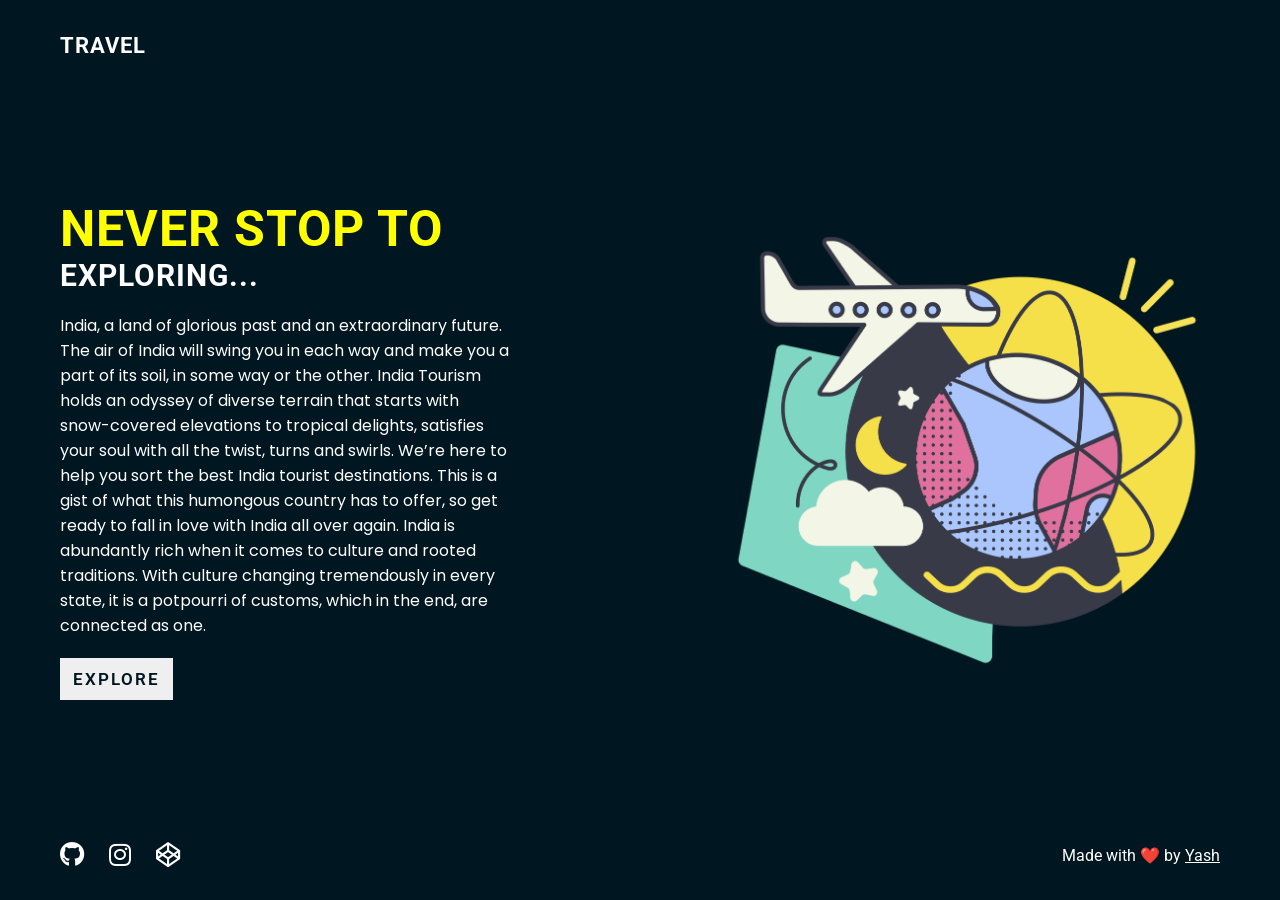
<file: index.html>
<!DOCTYPE html>
<html lang="en">

<head>
    <meta charset="UTF-8">
    <meta http-equiv="X-UA-Compatible" content="IE=edge">
    <meta name="viewport" content="width=device-width, initial-scale=1.0">

    <!-- link css  -->
    <link rel="stylesheet" href="./style.css">

    <!-- link font  -->
    <link rel="stylesheet" href="https://use.fontawesome.com/releases/v5.15.4/css/all.css"
        integrity="sha384-DyZ88mC6Up2uqS4h/KRgHuoeGwBcD4Ng9SiP4dIRy0EXTlnuz47vAwmeGwVChigm" crossorigin="anonymous">

    <title>Travel Video Landing Page</title>
</head>

<body>
        <!-- >>>>>>>>>>>>>>> N A V <<<<<<<<<<<<<<<   -->

            <nav class="flex-r container">
                <h1 class="nav-logo">Travel</h1>
                <div class="flex-r ham"></div>
                <div class="flex-c menu">
                      <a href="index.html">Home</a>
                      <a href="places.html">Places</a>
                      <a href="contact.html">Contact</a>
                </div>
            </nav>

                
            <!-- >>>>>>>>>>>>>>> M A I N <<<<<<<<<<<<<<<   -->

            <main class="flex-r container">
                <div class="flex-c main-text">
                    <h1 class="lg-head">Never Stop to</h1>
                    <h2 class="m-head">Exploring... </h2>
                    <p class="para">
                        India, a land of glorious past and an extraordinary future. The air of India will swing you in each way and make you a part of its soil, in some way or the other. India Tourism holds an odyssey of diverse terrain that starts with snow-covered elevations to tropical delights, satisfies your soul with all the twist, turns and swirls. We’re here to help you sort the best India tourist destinations. This is a gist of what this humongous country has to offer, so get ready to fall in love with India all over again. India is abundantly rich when it comes to culture and rooted traditions. With culture changing tremendously in every state, it is a potpourri of customs, which in the end, are connected as one.
                    </p>
                    <a href="places.html">
                    <button class="btn">Explore</button></a>
                </div>

                <div class="flex-r main-img">
                    <img src="./img/hero-img.png" alt="">
                </div>
            </main>

        <!-- >>>>>>>>>>>>>>> F O O T E R <<<<<<<<<<<<<<<   -->

        <footer class="flex-c container">
            <div class="flex-r social-link">
                <a href="#" target="_blank"><i class="fab fa-github"></i></a>
                <a href="#" target="_blank"><i class="fab fa-instagram"></i></a>
                <a href="#" target="_blank"><i class="fab fa-codepen"></i></a>
            </div>
            <div class="dev-info">
                <span>Made with ❤️ by</span>
                <a href="#" target="_blank">Yash</a>
            </div>
        </footer>

    <!-- link app.js  -->
    <script src="./app.js"></script>
</body>

</html>
</file>
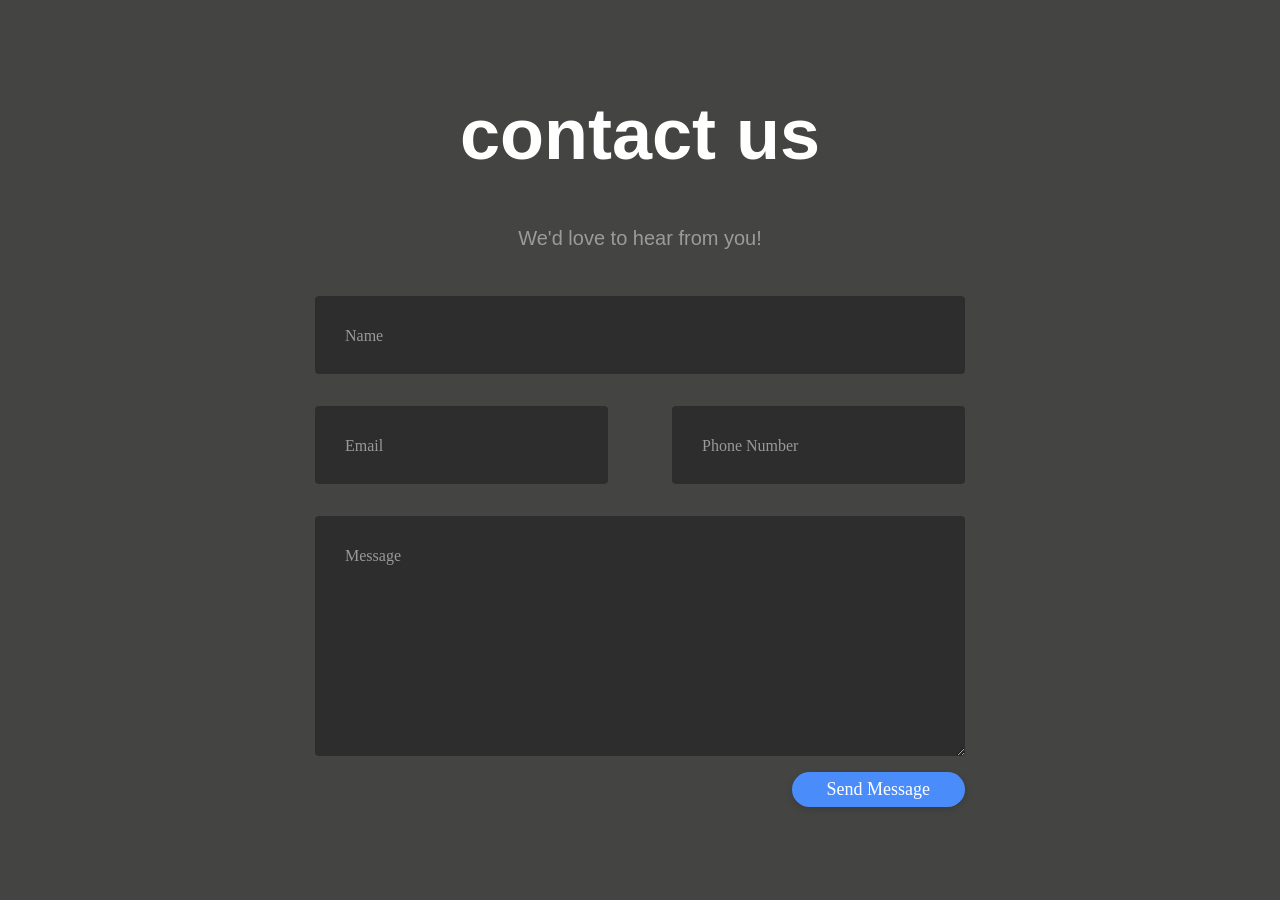
<file: contact.html>
<head>
    <link rel="stylesheet" href="./contact.css">
 
    
</head>
<body>
<div class="container">
	<div class="row">
			<h1>contact us</h1>
	</div>
	<div class="row">
			<h4 style="text-align:center">We'd love to hear from you!</h4>
	</div>
	<div class="row input-container">
			<div class="col-xs-12">
				<div class="styled-input wide">
					<input type="text" required />
					<label>Name</label> 
				</div>
			</div>
			<div class="col-md-6 col-sm-12">
				<div class="styled-input">
					<input type="text" required />
					<label>Email</label> 
				</div>
			</div>
			<div class="col-md-6 col-sm-12">
				<div class="styled-input" style="float:right;">
					<input type="text" required />
					<label>Phone Number</label> 
				</div>
			</div>
			<div class="col-xs-12">
				<div class="styled-input wide">
					<textarea required></textarea>
					<label>Message</label>
				</div>
			</div>
			<div class="col-xs-12">
				<div class="btn-lrg submit-btn">Send Message</div>
			</div>
	</div>
</div>
</body>
</file>
<file: style.css>
@import url('https://fonts.googleapis.com/css2?family=Poppins&family=Roboto:wght@300;400&display=swap');

*{
    margin: 0px; padding: 0px;
    box-sizing: border-box;
    font-family: 'Roboto', sans-serif;
}


body{
    width: 100%;
    background-color: #001721;
    overflow-x: hidden;
}

.flex-r{
    display: flex;
    justify-content: center;
    align-items: center;
    flex-direction: row;
}

.flex-c{
    display: flex;
    justify-content: center;
    align-items: center;
    flex-direction: column;
}

.container{
    width: 100%;
    padding: 10px 10px;
    background-color: #001721;
    color: #fff;
}

nav{
    justify-content: space-between !important;
    width: 100%;
    height: 10vh;
    position: relative;
}

.nav-logo{
    text-transform: uppercase;
    letter-spacing: 1px;
    font-size: 19px;
}

.ham{
    background: url(https://i.ibb.co/HrfVRcx/menu.png);
    width: 25px;
    height: 20px;
    background-position: center;
    background-size: cover;
    background-repeat: no-repeat;
    cursor: pointer;
}

.ham.active{
  background: url(https://i.ibb.co/rt3HybH/close.png);
  background-repeat: no-repeat;
  background-size: 25px;
  background-position: center;
  cursor: pointer;
}

.menu{
    position: absolute;
    top: 10vh;
    border-radius: 10px;
    right: auto;
    width: 90%;
    height: 79vh;
    padding: 30px;
    background-color: white;
    gap: 15px 0px;
    transform: translateX(120%);
    opacity: 0;
    transition: all 0.3s cubic-bezier(1, -0.01, 0, 1.36);
}
.menu.on{
    opacity: 1;
    transform: translateX(0%);
}

.menu a{
    text-decoration: none;
    color: #001721;
    font-size: 35px;
    transition: all 0.2s linear;
}
.menu a:hover{
    transform: translateX(10px);
}


 /* >>>>>>>>>>>>> M A I N <<<<<<<<<<<<<<<  */

main{
    width: 100%;
    height: 80vh;
}

.main-img{
    display: none;
}
.main-img img{
    width: 300px;
}

.lg-head{
    font-size: 28px;
    font-family: 'Roboto', sans-serif;
    letter-spacing: 1px;
    text-transform: uppercase;
    color: yellow;
}
.m-head{
    font-size: 19px;
    font-family: 'Roboto', sans-serif;
    letter-spacing: 1px;
    text-transform: uppercase;
}
.para{
    font-size: 16px;
    margin: 20px 0px;
    text-align: center;
    font-family: 'Poppins', sans-serif;
    max-width: 450px;
}

.btn{
    border: none;
    outline: none;
    padding: 10px 12px;
    font-size: 17px;
    text-transform: uppercase;
    letter-spacing: 2px;
    font-weight: 600;
    cursor: pointer;
    color: #001721;
    border: 1px solid transparent;
    transition: all 0.14s linear;
}


.btn:hover{
    background-color: transparent;
    color: #fff;
    border: 1px solid #fff;
    font-weight: 500;
}


 /* >>>>>>>>>>>>> F O O T E R  <<<<<<<<<<<<<<<  */

footer{
    gap: 10px 0px;
    height: 10vh;
}

.social-link{
    gap: 0px 25px;
}
.social-link a i{
    color: #fff;
    font-size: 25px;
    transition: all 0.2s linear;
}

.social-link a i:hover{
    transform: translateY(-7px);
}

.dev-info a{
    color: #fff;
}




/* >>>>>>>>>>>>> M E D I A  <<<<<<<<<<<<<<<  */

@media (min-width:448px){
    .container{
        padding: 10px 30px;
    }
    
    .lg-head{
        font-size: 40px;
    }
    .m-head{
        font-size: 28px;
    }
}

@media (min-width:600px){
    .container{
        padding: 10px 50px;
    }
    .nav-logo{
        font-size: 22px;
    }
    main{
        justify-content: flex-start !important;
    }
    .main-text{
        align-items: flex-start;
    }
    .lg-head{
        font-size: 45px;
    }
    .m-head{
        font-size: 30px;
    }
    .para{
        text-align: left;
        max-width: 330px;
    }
    footer{
        flex-direction: row !important;
        justify-content: space-between !important;
    }
}

@media (min-width:760px){
    main{
        justify-content: space-between !important;
    }
    .main-img{
        display: flex;
    }
    .main-img img{
        width: 300px;
    }
    .lg-head{
        font-size: 45px;
    }
    .m-head{
        font-size: 30px;
    }
    .para{
        max-width: 450px;
    }
}

@media (min-width:960px){
    .container{
        padding: 10px 60px;
    }
    .main-img img{
        width: 500px;
    }
    .lg-head{
        font-size: 50px;
    }
    
}
</file>
<file: contact.css>
body {
    background-color: #444442;
    padding-top: 85px;
}

h1 {
    font-family: 'Poppins', sans-serif, 'arial';
    font-weight: 600;
    font-size: 72px;
    color: white;
    text-align: center;
}

h4 {
    font-family: 'Roboto', sans-serif, 'arial';
    font-weight: 400;
    font-size: 20px;
    color: #9b9b9b;
    line-height: 1.5;
}

/* ///// inputs /////*/

input:focus ~ label, textarea:focus ~ label, input:valid ~ label, textarea:valid ~ label {
    font-size: 0.75em;
    color: #999;
    top: -5px;
    -webkit-transition: all 0.225s ease;
    transition: all 0.225s ease;
}

.styled-input {
    float: left;
    width: 293px;
    margin: 1rem 0;
    position: relative;
    border-radius: 4px;
}

@media only screen and (max-width: 768px){
    .styled-input {
        width:100%;
    }
}

.styled-input label {
    color: #999;
    padding: 1.3rem 30px 1rem 30px;
    position: absolute;
    top: 10px;
    left: 0;
    -webkit-transition: all 0.25s ease;
    transition: all 0.25s ease;
    pointer-events: none;
}

.styled-input.wide { 
    width: 650px;
    max-width: 100%;
}

input,
textarea {
    padding: 30px;
    border: 0;
    width: 100%;
    font-size: 1rem;
    background-color: #2d2d2d;
    color: white;
    border-radius: 4px;
}

input:focus,
textarea:focus { outline: 0; }

input:focus ~ span,
textarea:focus ~ span {
    width: 100%;
    -webkit-transition: all 0.075s ease;
    transition: all 0.075s ease;
}

textarea {
    width: 100%;
    min-height: 15em;
}

.input-container {
    width: 650px;
    max-width: 100%;
    margin: 20px auto 25px auto;
}

.submit-btn {
    float: right;
    padding: 7px 35px;
    border-radius: 60px;
    display: inline-block;
    background-color: #4b8cfb;
    color: white;
    font-size: 18px;
    cursor: pointer;
    box-shadow: 0 2px 5px 0 rgba(0,0,0,0.06),
              0 2px 10px 0 rgba(0,0,0,0.07);
    -webkit-transition: all 300ms ease;
    transition: all 300ms ease;
}

.submit-btn:hover {
    transform: translateY(1px);
    box-shadow: 0 1px 1px 0 rgba(0,0,0,0.10),
              0 1px 1px 0 rgba(0,0,0,0.09);
}

@media (max-width: 768px) {
    .submit-btn {
        width:100%;
        float: none;
        text-align:center;
    }
}

input[type=checkbox] + label {
  color: #ccc;
  font-style: italic;
} 

input[type=checkbox]:checked + label {
  color: #f00;
  font-style: normal;
}
</file>
